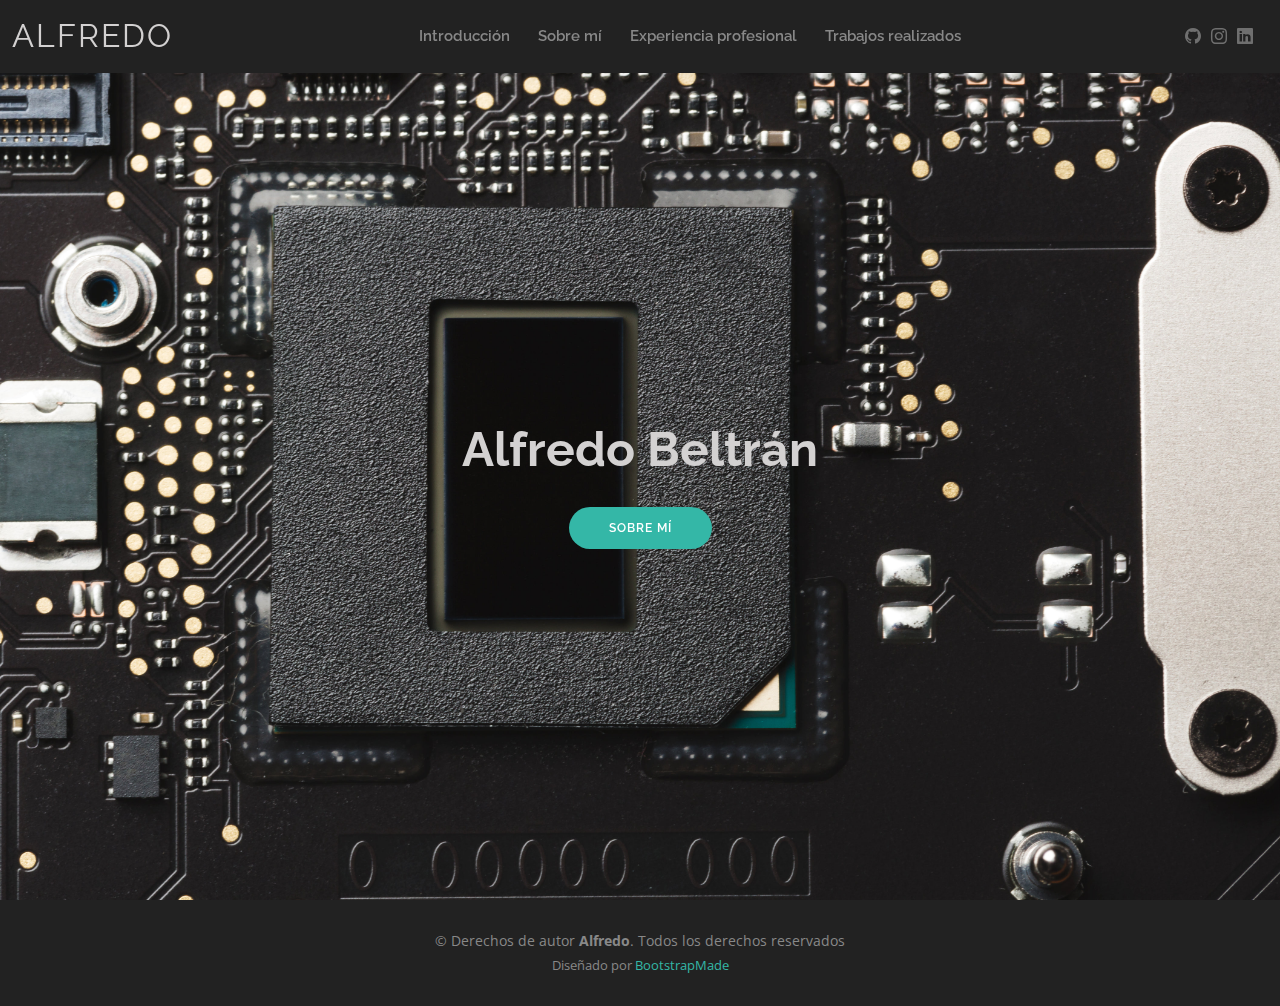
<file: index.html>
<!DOCTYPE html>
<html lang="en">
  <head>
    <meta charset="utf-8" />
    <meta content="width=device-width, initial-scale=1.0" name="viewport" />

    <title>Alfredo Plantilla - Introducción</title>
    <meta content="" name="description" />
    <meta content="" name="keywords" />

    <!-- Favicons -->
    <link href="assets/img/favicon-32x32.png" rel="icon" />

    <!-- Google Fonts -->
    <link
      href="https://fonts.googleapis.com/css?family=Open+Sans:300,300i,400,400i,600,600i,700,700i|Raleway:300,300i,400,400i,500,500i,600,600i,700,700i|Poppins:300,300i,400,400i,500,500i,600,600i,700,700i"
      rel="stylesheet"
    />

    <!-- archivos de estilos de terceros -->
    <link href="assets/vendor/aos/aos.css" rel="stylesheet" />
    <link
      href="assets/vendor/bootstrap/css/bootstrap.min.css"
      rel="stylesheet"
    />
    <link
      href="assets/vendor/bootstrap-icons/bootstrap-icons.css"
      rel="stylesheet"
    />
    <link href="assets/vendor/boxicons/css/boxicons.min.css" rel="stylesheet" />
    <link
      href="assets/vendor/glightbox/css/glightbox.min.css"
      rel="stylesheet"
    />
    <link href="assets/vendor/swiper/swiper-bundle.min.css" rel="stylesheet" />

    <!-- Archivo CSS principal de plantilla -->
    <link href="assets/css/style.css" rel="stylesheet" />
  </head>

  <body>
    <!-- ======= Header ======= -->
    <header id="header" class="fixed-top">
      <div
        class="container-fluid d-flex justify-content-between align-items-center"
      >
        <h1 class="logo me-auto me-lg-0">
          <a href="index.html">ALFREDO</a>
        </h1>
        <nav id="navbar" class="navbar order-last order-lg-0">
          <ul>
            <li><a href="index.html">Introducción</a></li>
            <li><a href="about.html">Sobre mí</a></li>
            <li><a href="resume.html">Experiencia profesional</a></li>
            <li><a href="services.html">Trabajos realizados</a></li>
          </ul>
          <i class="bi bi-list mobile-nav-toggle text-light"></i>
        </nav>
        <!-- .navbar -->

        <div class="header-social-links">
          <a href="https://github.com/ABJ04" class="github"
            ><i class="bi bi-github"></i
          ></a>
          <a href="https://www.instagram.com/a.b.j.4/" class="instagram"
            ><i class="bi bi-instagram"></i
          ></a>
          <a
            href="https://www.linkedin.com/in/alfredo-beltr%C3%A1n-953349277/"
            class="linkedin"
            ><i class="bi bi-linkedin"></i
          ></a>
        </div>
      </div>
    </header>
    <!-- Fin Header -->

    <!-- ======= Hero Section ======= -->
    <section id="hero" class="d-flex align-items-center">
      <div
        class="container d-flex flex-column align-items-center"
        data-aos="zoom-in"
        data-aos-delay="100"
      >
        <h1 class="text-White">Alfredo Beltrán</h1>
        <a href="about.html" class="btn-about">Sobre mí</a>
      </div>
    </section>
    <!-- Fin Hero -->

    <!-- ======= Footer ======= -->
    <footer id="footer">
      <div class="container">
        <div class="copyright">
          &copy; Derechos de autor <strong><span>Alfredo</span></strong
          >. Todos los derechos reservados
        </div>
        <div class="credits">
          Diseñado por <a href="https://bootstrapmade.com/">BootstrapMade</a>
        </div>
      </div>
    </footer>
    <!-- Fin de Footer -->

    <div id="preloader"></div>
    <a
      href="#"
      class="back-to-top d-flex align-items-center justify-content-center"
      ><i class="bi bi-arrow-up-short"></i
    ></a>

    <!-- Vendor JS Files -->
    <script src="assets/vendor/purecounter/purecounter_vanilla.js"></script>
    <script src="assets/vendor/aos/aos.js"></script>
    <script src="assets/vendor/bootstrap/js/bootstrap.bundle.min.js"></script>
    <script src="assets/vendor/glightbox/js/glightbox.min.js"></script>
    <script src="assets/vendor/isotope-layout/isotope.pkgd.min.js"></script>
    <script src="assets/vendor/swiper/swiper-bundle.min.js"></script>
    <script src="assets/vendor/waypoints/noframework.waypoints.js"></script>
    <script src="assets/vendor/php-email-form/validate.js"></script>

    <!-- Template Main JS File -->
    <script src="assets/js/main.js"></script>
  </body>
</html>
</file>
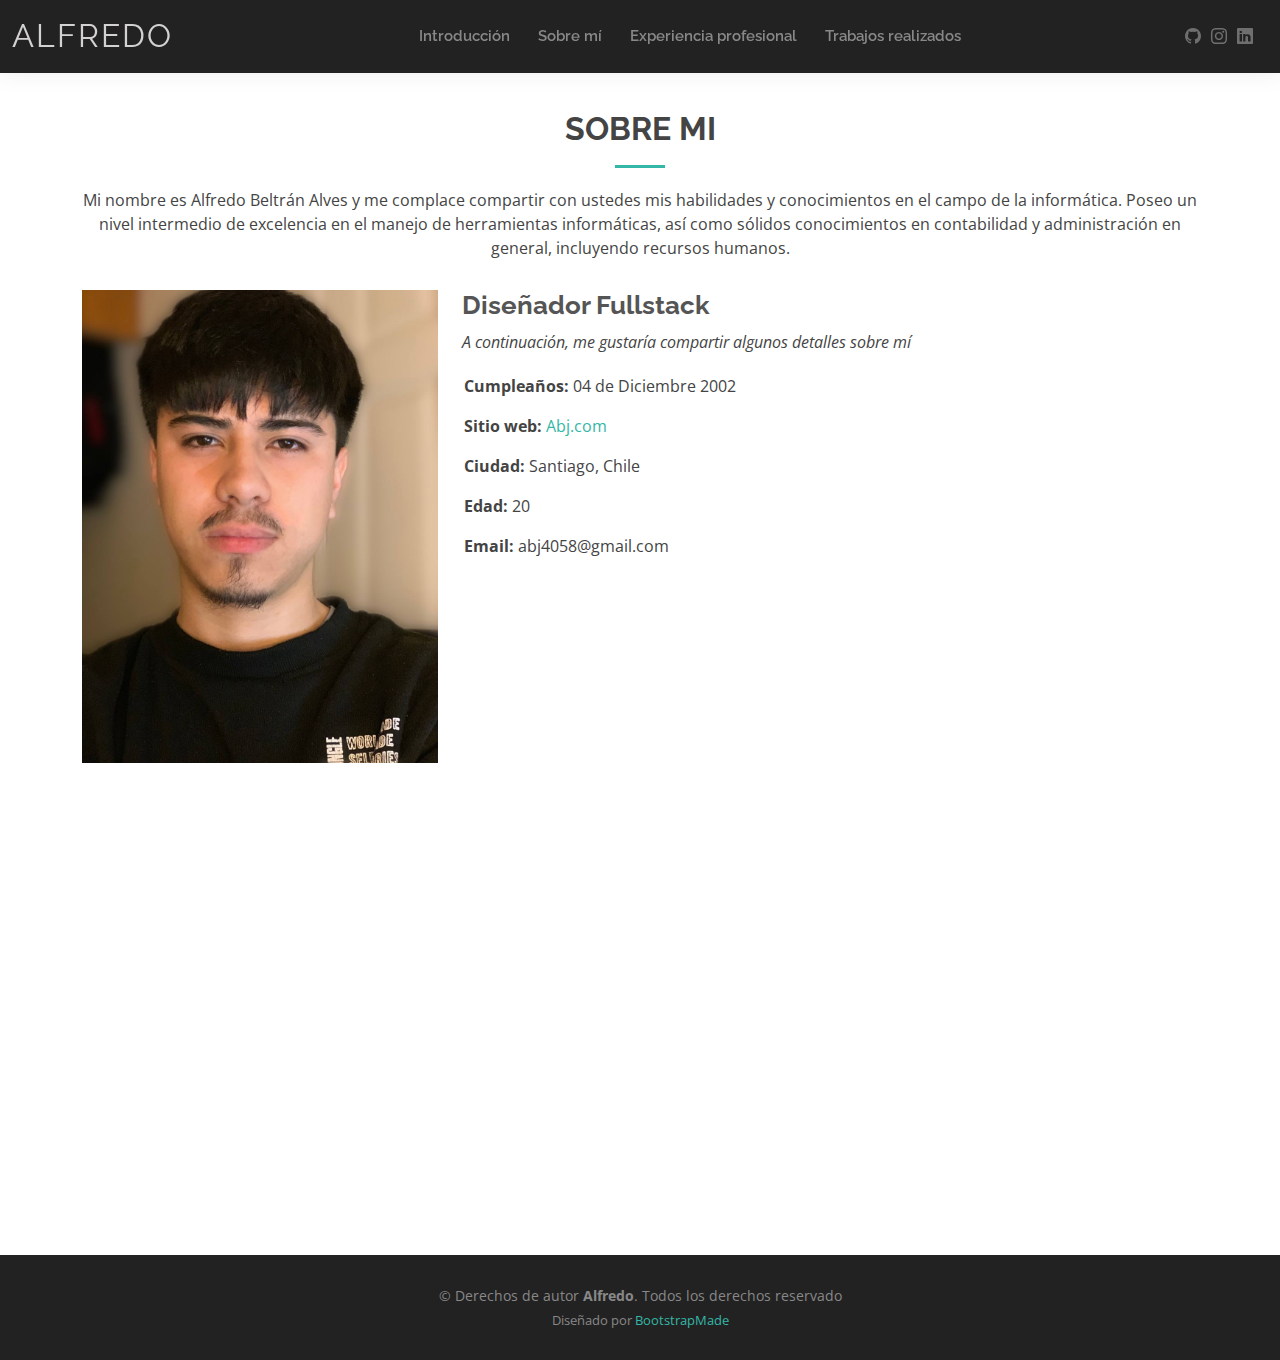
<file: about.html>
<!DOCTYPE html>
<html lang="en">
  <head>
    <meta charset="utf-8" />
    <meta content="width=device-width, initial-scale=1.0" name="viewport" />

    <title>Alfredo Plantilla - Sobre mi</title>
    <meta content="" name="description" />
    <meta content="" name="keywords" />

    <!-- Favicons -->
    <link href="assets/img/favicon-32x32.png" rel="icon" />

    <!-- Google Fonts -->
    <link
      href="https://fonts.googleapis.com/css?family=Open+Sans:300,300i,400,400i,600,600i,700,700i|Raleway:300,300i,400,400i,500,500i,600,600i,700,700i|Poppins:300,300i,400,400i,500,500i,600,600i,700,700i"
      rel="stylesheet"
    />

    <!-- archivos de estilos de terceros -->
    <link href="assets/vendor/aos/aos.css" rel="stylesheet" />
    <link
      href="assets/vendor/bootstrap/css/bootstrap.min.css"
      rel="stylesheet"
    />
    <link
      href="assets/vendor/bootstrap-icons/bootstrap-icons.css"
      rel="stylesheet"
    />
    <link href="assets/vendor/boxicons/css/boxicons.min.css" rel="stylesheet" />
    <link
      href="assets/vendor/glightbox/css/glightbox.min.css"
      rel="stylesheet"
    />
    <link href="assets/vendor/swiper/swiper-bundle.min.css" rel="stylesheet" />

    <!-- Archivo CSS principal de plantilla -->
    <link href="assets/css/style.css" rel="stylesheet" />
  </head>

  <body>
    <!-- ======= Header ======= -->
    <header id="header" class="fixed-top">
      <div
        class="container-fluid d-flex justify-content-between align-items-center"
      >
        <h1 class="logo me-auto me-lg-0"><a href="index.html">ALFREDO</a></h1>
        <!-- Uncomment below if you prefer to use an image logo -->
        <!-- <a href="index.html" class="logo"><img src="assets/img/logo.png" alt="" class="img-fluid"></a>-->

        <nav id="navbar" class="navbar order-last order-lg-0">
          <ul>
            <li><a href="index.html">Introducción</a></li>
            <li><a href="about.html">Sobre mí</a></li>
            <li><a href="resume.html">Experiencia profesional</a></li>
            <li><a href="services.html">Trabajos realizados</a></li>
          </ul>
          <i class="bi bi-list mobile-nav-toggle text-light"></i>
        </nav>
        <!-- .navbar -->

        <div class="header-social-links">
          <a href="https://github.com/ABJ04" class="github"
            ><i class="bi bi-github"></i
          ></a>
          <a href="https://www.instagram.com/a.b.j.4/" class="instagram"
            ><i class="bi bi-instagram"></i
          ></a>
          <a
            href="https://www.linkedin.com/in/alfredo-beltr%C3%A1n-953349277/"
            class="linkedin"
            ><i class="bi bi-linkedin"></i
          ></a>
        </div>
      </div>
    </header>
    <!-- End Header -->

    <main id="main">
      <!-- ======= sección Acerca de mi ======= -->
      <section id="about" class="about">
        <div class="container" data-aos="fade-up">
          <div class="section-title">
            <h2>Sobre mi</h2>
            <p>
              Mi nombre es Alfredo Beltrán Alves y me complace compartir con
              ustedes mis habilidades y conocimientos en el campo de la
              informática. Poseo un nivel intermedio de excelencia en el manejo
              de herramientas informáticas, así como sólidos conocimientos en
              contabilidad y administración en general, incluyendo recursos
              humanos.
            </p>
          </div>

          <div class="row">
            <div class="col-lg-4">
              <img src="assets/img/about.jpg" class="img-fluid" alt="" />
            </div>
            <div class="col-lg-8 pt-4 pt-lg-0 content">
              <h3>Diseñador Fullstack</h3>
              <p class="fst-italic">
                A continuación, me gustaría compartir algunos detalles sobre mí
              </p>
              <div class="row">
                <div class="col-lg-6">
                  <ul>
                    <li>
                      <i class="bi bi-rounded-right"></i>
                      <strong>Cumpleaños:</strong> 04 de Diciembre 2002
                    </li>
                    <li>
                      <i class="bi bi-rounded-right"></i>
                      <strong>Sitio web:</strong>
                      <a href="https://107217.myshopify.com/">Abj.com</a>
                    </li>
                    <li>
                      <i class="bi bi-rounded-right"></i>
                      <strong>Ciudad:</strong> Santiago, Chile
                    </li>
                    <li>
                      <i class="bi bi-rounded-right"></i>
                      <strong>Edad:</strong> 20
                    </li>
                    <li>
                      <i class="bi bi-rounded-right"></i>
                      <strong>Email:</strong> abj4058@gmail.com
                    </li>
                  </ul>
                </div>
              </div>
            </div>
          </div>
        </div>
      </section>
      <!-- Finalizar sección Acerca de mi -->

      <!-- ======= Sección de Habilidades ======= -->
      <section id="skills" class="skills">
        <div class="container" data-aos="fade-up">
          <div class="section-title">
            <h2>HABILIDADES</h2>
            <p>
              A continuación, me gustaría compartir con ustedes mis
              conocimientos y habilidades en los campos mencionados
            </p>
          </div>

          <div class="row skills-content">
            <div class="col-lg-6">
              <div class="progress">
                <span class="skill">HTML <i class="val">80%</i></span>
                <div class="progress-bar-wrap">
                  <div
                    class="progress-bar"
                    role="progressbar"
                    aria-valuenow="80"
                    aria-valuemin="0"
                    aria-valuemax="100"
                  ></div>
                </div>
              </div>

              <div class="progress">
                <span class="skill">CSS <i class="val">60%</i></span>
                <div class="progress-bar-wrap">
                  <div
                    class="progress-bar"
                    role="progressbar"
                    aria-valuenow="60"
                    aria-valuemin="0"
                    aria-valuemax="100"
                  ></div>
                </div>
              </div>

              <div class="progress">
                <span class="skill">Excel <i class="val">80%</i></span>
                <div class="progress-bar-wrap">
                  <div
                    class="progress-bar"
                    role="progressbar"
                    aria-valuenow="80"
                    aria-valuemin="0"
                    aria-valuemax="100"
                  ></div>
                </div>
              </div>
            </div>

            <div class="col-lg-6">
              <div class="progress">
                <span class="skill">Bootstrap <i class="val">50%</i></span>
                <div class="progress-bar-wrap">
                  <div
                    class="progress-bar"
                    role="progressbar"
                    aria-valuenow="50"
                    aria-valuemin="0"
                    aria-valuemax="100"
                  ></div>
                </div>
              </div>

              <div class="progress">
                <span class="skill">Photoshop <i class="val">40%</i></span>
                <div class="progress-bar-wrap">
                  <div
                    class="progress-bar"
                    role="progressbar"
                    aria-valuenow="55"
                    aria-valuemin="0"
                    aria-valuemax="100"
                  ></div>
                </div>
              </div>
            </div>
          </div>
        </div>
      </section>
      <!-- Final Sección de Habilidades -->
    </main>
    <!-- final main -->

    <!-- ======= Footer ======= -->
    <footer id="footer">
      <div class="container">
        <div class="copyright">
          &copy; Derechos de autor <strong><span> Alfredo</span></strong
          >. Todos los derechos reservado
        </div>
        <div class="credits">
          <!-- All the links in the footer should remain intact. -->
          <!-- You can delete the links only if you purchased the pro version. -->
          <!-- Licensing information: https://bootstrapmade.com/license/ -->
          <!-- Purchase the pro version with working PHP/AJAX contact form: https://bootstrapmade.com/kelly-free-bootstrap-cv-resume-html-template/ -->
          Diseñado por <a href="https://bootstrapmade.com/">BootstrapMade</a>
        </div>
      </div>
    </footer>
    <!-- End  Footer -->

    <div id="preloader"></div>
    <a
      href="#"
      class="back-to-top d-flex align-items-center justify-content-center"
      ><i class="bi bi-arrow-up-short"></i
    ></a>

    <!-- Vendor JS Files -->
    <script src="assets/vendor/purecounter/purecounter_vanilla.js"></script>
    <script src="assets/vendor/aos/aos.js"></script>
    <script src="assets/vendor/bootstrap/js/bootstrap.bundle.min.js"></script>
    <script src="assets/vendor/glightbox/js/glightbox.min.js"></script>
    <script src="assets/vendor/isotope-layout/isotope.pkgd.min.js"></script>
    <script src="assets/vendor/swiper/swiper-bundle.min.js"></script>
    <script src="assets/vendor/waypoints/noframework.waypoints.js"></script>
    <script src="assets/vendor/php-email-form/validate.js"></script>

    <!-- Template Main JS File -->
    <script src="assets/js/main.js"></script>
  </body>
</html>
</file>
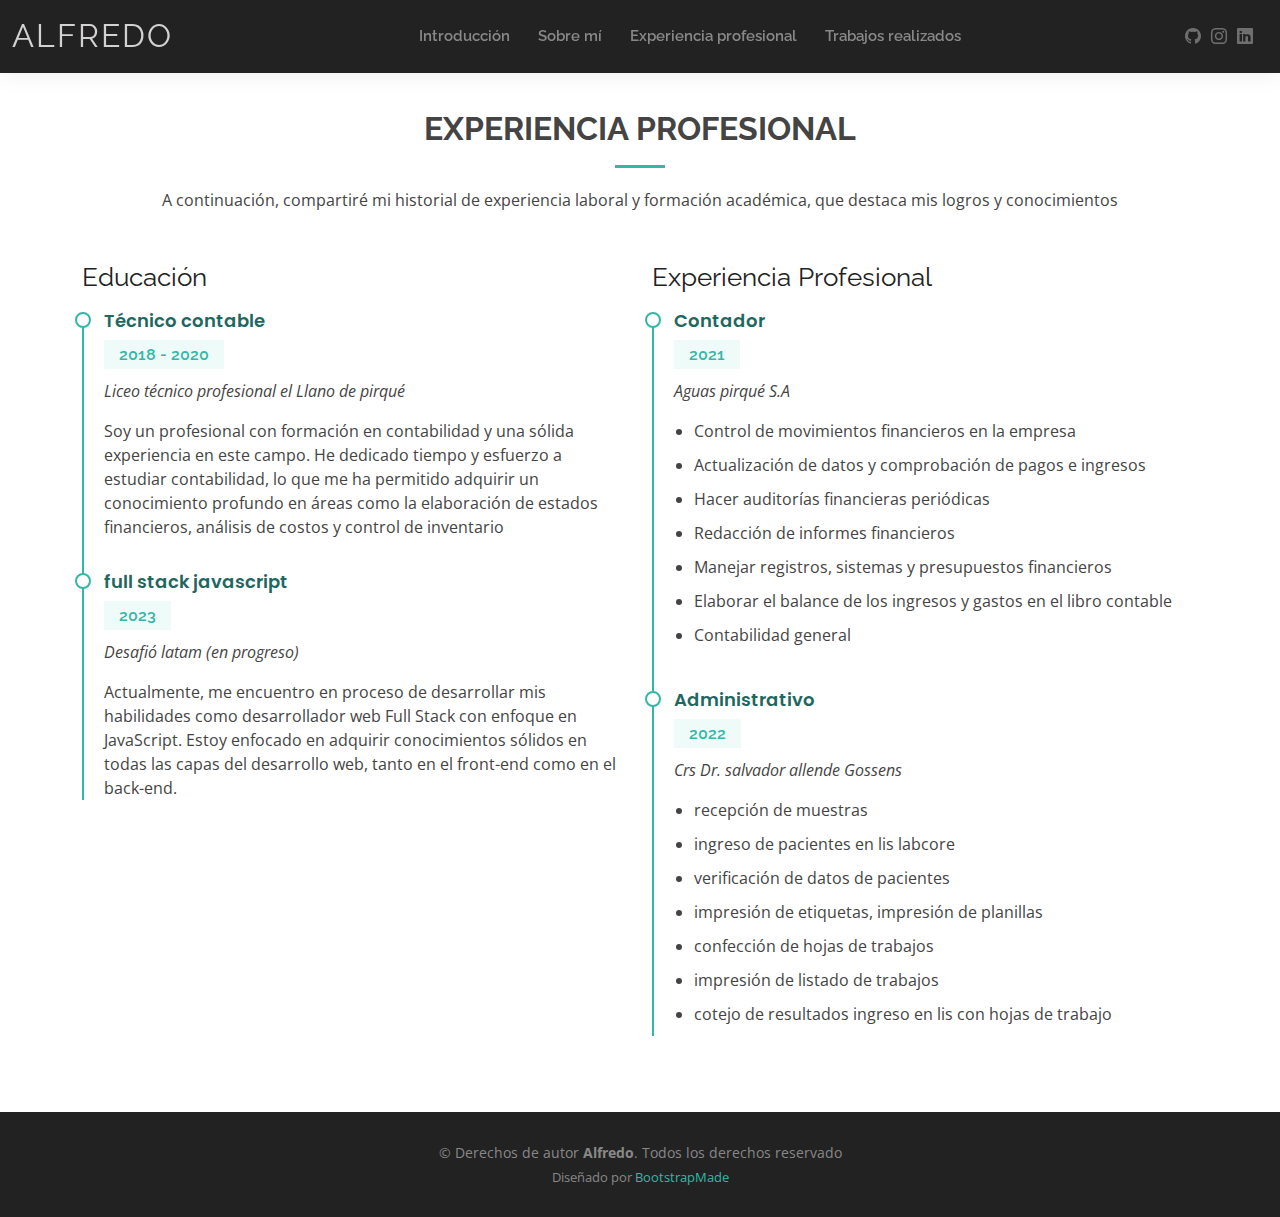
<file: resume.html>
<!DOCTYPE html>
<html lang="en">
  <head>
    <meta charset="utf-8" />
    <meta content="width=device-width, initial-scale=1.0" name="viewport" />

    <title>Alfredo Plantilla - Experiencia profesional</title>
    <meta content="" name="description" />
    <meta content="" name="keywords" />

    <!-- Favicons -->
    <link href="assets/img/favicon-32x32.png" rel="icon" />

    <!-- Google Fonts -->
    <link
      href="https://fonts.googleapis.com/css?family=Open+Sans:300,300i,400,400i,600,600i,700,700i|Raleway:300,300i,400,400i,500,500i,600,600i,700,700i|Poppins:300,300i,400,400i,500,500i,600,600i,700,700i"
      rel="stylesheet"
    />

    <!-- archivos de estilos de terceros -->
    <link href="assets/vendor/aos/aos.css" rel="stylesheet" />
    <link
      href="assets/vendor/bootstrap/css/bootstrap.min.css"
      rel="stylesheet"
    />
    <link
      href="assets/vendor/bootstrap-icons/bootstrap-icons.css"
      rel="stylesheet"
    />
    <link href="assets/vendor/boxicons/css/boxicons.min.css" rel="stylesheet" />
    <link
      href="assets/vendor/glightbox/css/glightbox.min.css"
      rel="stylesheet"
    />
    <link href="assets/vendor/swiper/swiper-bundle.min.css" rel="stylesheet" />

    <!-- Archivo CSS principal de plantilla -->
    <link href="assets/css/style.css" rel="stylesheet" />
  </head>

  <body>
    <!-- ======= Header ======= -->
    <header id="header" class="fixed-top">
      <div
        class="container-fluid d-flex justify-content-between align-items-center"
      >
        <h1 class="logo me-auto me-lg-0"><a href="index.html">ALFREDO</a></h1>
        <!-- Uncomment below if you prefer to use an image logo -->
        <!-- <a href="index.html" class="logo"><img src="assets/img/logo.png" alt="" class="img-fluid"></a>-->

        <nav id="navbar" class="navbar order-last order-lg-0">
          <ul>
            <li><a href="index.html">Introducción</a></li>
            <li><a href="about.html">Sobre mí</a></li>
            <li><a href="resume.html">Experiencia profesional</a></li>
            <li><a href="services.html">Trabajos realizados</a></li>
          </ul>
          <i class="bi bi-list mobile-nav-toggle text-light"></i>
        </nav>
        <!-- .navbar -->

        <div class="header-social-links">
          <a href="https://github.com/ABJ04" class="github"
            ><i class="bi bi-github"></i
          ></a>
          <a href="https://www.instagram.com/a.b.j.4/" class="instagram"
            ><i class="bi bi-instagram"></i
          ></a>
          <a
            href="https://www.linkedin.com/in/alfredo-beltr%C3%A1n-953349277/"
            class="linkedin"
            ><i class="bi bi-linkedin"></i
          ></a>
        </div>
      </div>
    </header>

    <main id="main">
      <!-- ======= Resume Section ======= -->
      <section id="resume" class="resume">
        <div class="container" data-aos="fade-up">
          <div class="section-title">
            <h2>Experiencia profesional</h2>
            <p>
              A continuación, compartiré mi historial de experiencia laboral y
              formación académica, que destaca mis logros y conocimientos
            </p>
          </div>

          <div class="row">
            <div class="col-lg-6">
              <h3 class="resume-title">Educación</h3>
              <div class="resume-item">
                <h4>Técnico contable</h4>
                <h5>2018 - 2020</h5>
                <p><em>Liceo técnico profesional el Llano de pirqué</em></p>
                <p>
                  Soy un profesional con formación en contabilidad y una sólida
                  experiencia en este campo. He dedicado tiempo y esfuerzo a
                  estudiar contabilidad, lo que me ha permitido adquirir un
                  conocimiento profundo en áreas como la elaboración de estados
                  financieros, análisis de costos y control de inventario
                </p>
              </div>
              <div class="resume-item">
                <h4>full stack javascript</h4>
                <h5>2023</h5>
                <p><em>Desafió latam (en progreso)</em></p>
                <p>
                  Actualmente, me encuentro en proceso de desarrollar mis
                  habilidades como desarrollador web Full Stack con enfoque en
                  JavaScript. Estoy enfocado en adquirir conocimientos sólidos
                  en todas las capas del desarrollo web, tanto en el front-end
                  como en el back-end.
                </p>
              </div>
            </div>
            <div class="col-lg-6">
              <h3 class="resume-title">Experiencia Profesional</h3>
              <div class="resume-item">
                <h4>Contador</h4>
                <h5>2021</h5>
                <p><em>Aguas pirqué S.A </em></p>

                <ul>
                  <li>Control de movimientos financieros en la empresa</li>
                  <li>
                    Actualización de datos y comprobación de pagos e ingresos
                  </li>
                  <li>Hacer auditorías financieras periódicas</li>
                  <li>Redacción de informes financieros</li>
                  <li>
                    Manejar registros, sistemas y presupuestos financieros
                  </li>
                  <li>
                    Elaborar el balance de los ingresos y gastos en el libro
                    contable
                  </li>
                  <li>Contabilidad general</li>
                </ul>
              </div>
              <div class="resume-item">
                <h4>Administrativo</h4>
                <h5>2022</h5>
                <p><em>Crs Dr. salvador allende Gossens</em></p>

                <ul>
                  <li>recepción de muestras</li>
                  <li>ingreso de pacientes en lis labcore</li>
                  <li>verificación de datos de pacientes</li>
                  <li>impresión de etiquetas, impresión de planillas</li>
                  <li>confección de hojas de trabajos</li>
                  <li>impresión de listado de trabajos</li>
                  <li>
                    cotejo de resultados ingreso en lis con hojas de trabajo
                  </li>
                </ul>
              </div>
            </div>
          </div>
        </div>
      </section>
      <!-- End Resume Section -->
    </main>
    <!-- End #main -->

    <!-- ======= Footer ======= -->
    <footer id="footer">
      <div class="container">
        <div class="copyright">
          &copy; Derechos de autor <strong><span>Alfredo</span></strong
          >. Todos los derechos reservado
        </div>
        <div class="credits">
          <!-- All the links in the footer should remain intact. -->
          <!-- You can delete the links only if you purchased the pro version. -->
          <!-- Licensing information: https://bootstrapmade.com/license/ -->
          <!-- Purchase the pro version with working PHP/AJAX contact form: https://bootstrapmade.com/kelly-free-bootstrap-cv-resume-html-template/ -->
          Diseñado por <a href="https://bootstrapmade.com/">BootstrapMade</a>
        </div>
      </div>
    </footer>
    <!-- End  Footer -->

    <div id="preloader"></div>
    <a
      href="#"
      class="back-to-top d-flex align-items-center justify-content-center"
      ><i class="bi bi-arrow-up-short"></i
    ></a>

    <!-- Vendor JS Files -->
    <script src="assets/vendor/purecounter/purecounter_vanilla.js"></script>
    <script src="assets/vendor/aos/aos.js"></script>
    <script src="assets/vendor/bootstrap/js/bootstrap.bundle.min.js"></script>
    <script src="assets/vendor/glightbox/js/glightbox.min.js"></script>
    <script src="assets/vendor/isotope-layout/isotope.pkgd.min.js"></script>
    <script src="assets/vendor/swiper/swiper-bundle.min.js"></script>
    <script src="assets/vendor/waypoints/noframework.waypoints.js"></script>
    <script src="assets/vendor/php-email-form/validate.js"></script>

    <!-- Template Main JS File -->
    <script src="assets/js/main.js"></script>
  </body>
</html>
</file>
<file: assets/css/style.css>
body {
  font-family: "Open Sans", sans-serif;
  color: #444444;
}

a {
  color: #34b7a7;
  text-decoration: none;
}

a:hover {
  color: #51cdbe;
  text-decoration: none;
}

h1,
h2,
h3,
h4,
h5,
h6 {
  font-family: "Raleway", sans-serif;
}

#main {
  margin-top: 50px;
}

@media (max-width: 992px) {
  #main {
    margin-top: 30px;
  }
}

/*--------------------------------------------------------------
# Preloader
--------------------------------------------------------------*/
#preloader {
  position: fixed;
  top: 0;
  left: 0;
  right: 0;
  bottom: 0;
  z-index: 9999;
  overflow: hidden;
  background: #fff;
}

#preloader:before {
  content: "";
  position: fixed;
  top: calc(50% - 30px);
  left: calc(50% - 30px);
  border: 6px solid #34b7a7;
  border-top-color: #dcf5f2;
  border-radius: 50%;
  width: 60px;
  height: 60px;
  animation: animate-preloader 1s linear infinite;
}

@keyframes animate-preloader {
  0% {
    transform: rotate(0deg);
  }

  100% {
    transform: rotate(360deg);
  }
}

/*--------------------------------------------------------------
# Back to top button
--------------------------------------------------------------*/
.back-to-top {
  position: fixed;
  visibility: hidden;
  opacity: 0;
  right: 15px;
  bottom: 15px;
  z-index: 996;
  background: #34b7a7;
  width: 40px;
  height: 40px;
  border-radius: 50px;
  transition: all 0.4s;
}

.back-to-top i {
  font-size: 24px;
  color: #fff;
  line-height: 0;
}

.back-to-top:hover {
  background: #49cbbb;
  color: #fff;
}

.back-to-top.active {
  visibility: visible;
  opacity: 1;
}

/*--------------------------------------------------------------
# Header
--------------------------------------------------------------*/
#header {
  background: #222222;
  box-shadow: 0px 0px 25px 0 rgba(0, 0, 0, 0.08);
  z-index: 997;
  padding: 15px 0;
}

#header .logo {
  font-size: 32px;
  margin: 0;
  padding: 0;
  line-height: 1;
  font-weight: 400;
  letter-spacing: 2px;
  text-transform: uppercase;
}

#header .logo a {
  color: rgb(211, 209, 209);
}

#header .logo img {
  max-height: 40px;
}

@media (max-width: 992px) {
  #header .logo {
    font-size: 28px;
  }
}

/*--------------------------------------------------------------
# Header Social Links
--------------------------------------------------------------*/
.header-social-links {
  padding-right: 15px;
}

.header-social-links a {
  color: #6f6f6f;
  padding-left: 6px;
  display: inline-block;
  line-height: 0px;
  transition: 0.3s;
  font-size: 16px;
}

.header-social-links a:hover {
  color: #34b7a7;
}

/*--------------------------------------------------------------
# Navigation Menu
--------------------------------------------------------------*/
/**
* Desktop Navigation 
*/
.navbar {
  padding: 0;
}

.navbar ul {
  margin: 0;
  padding: 0;
  display: flex;
  list-style: none;
  align-items: center;
}

.navbar li {
  position: relative;
  padding: 10px 0 10px 28px;
}

.navbar a,
.navbar a:focus {
  display: flex;
  align-items: center;
  justify-content: space-between;
  font-family: "Raleway", sans-serif;
  font-size: 15px;
  font-weight: 600;
  color: #888888;
  white-space: nowrap;
  transition: 0.3s;
  position: relative;
}

.navbar a i,
.navbar a:focus i {
  font-size: 12px;
  line-height: 0;
  margin-left: 5px;
}

.navbar > ul > li > a:before {
  content: "";
  position: absolute;
  width: 0;
  height: 2px;
  bottom: -5px;
  left: 0;
  background-color: #34b7a7;
  visibility: hidden;
  width: 0px;
  transition: all 0.3s ease-in-out 0s;
}

.navbar a:hover:before,
.navbar li:hover > a:before,
.navbar .active:before {
  visibility: visible;
  width: 25px;
}

.navbar a:hover,
.navbar .active,
.navbar .active:focus,
.navbar li:hover a {
  color: #34b7a7;
}

.navbar .dropdown ul {
  display: block;
  position: absolute;
  left: 14px;
  top: calc(100% + 30px);
  margin: 0;
  padding: 10px 0;
  z-index: 99;
  opacity: 0;
  visibility: hidden;
  background: #fff;
  box-shadow: 0px 0px 30px rgba(127, 137, 161, 0.25);
  transition: 0.3s;
  border-radius: 4px;
}

.navbar .dropdown ul li {
  min-width: 200px;
  padding: 0;
}

.navbar .dropdown ul a {
  padding: 10px 20px;
  font-size: 15px;
  text-transform: none;
  font-weight: 600;
}

.navbar .dropdown ul a i {
  font-size: 12px;
}

.navbar .dropdown ul a:hover,
.navbar .dropdown ul .active:hover,
.navbar .dropdown ul li:hover > a {
  color: #34b7a7;
}

.navbar .dropdown:hover > ul {
  opacity: 1;
  top: 100%;
  visibility: visible;
}

.navbar .dropdown .dropdown ul {
  top: 0;
  left: calc(100% - 30px);
  visibility: hidden;
}

.navbar .dropdown .dropdown:hover > ul {
  opacity: 1;
  top: 0;
  left: 100%;
  visibility: visible;
}

@media (max-width: 1366px) {
  .navbar .dropdown .dropdown ul {
    left: -90%;
  }

  .navbar .dropdown .dropdown:hover > ul {
    left: -100%;
  }
}

/**
* Mobile Navigation 
*/
.mobile-nav-toggle {
  color: #222222;
  font-size: 28px;
  cursor: pointer;
  display: none;
  line-height: 0;
  transition: 0.5s;
}

.mobile-nav-toggle.bi-x {
  color: #fff;
}

@media (max-width: 991px) {
  .mobile-nav-toggle {
    display: block;
  }

  .navbar ul {
    display: none;
  }
}

.navbar-mobile {
  position: fixed;
  overflow: hidden;
  top: 0;
  right: 0;
  left: 0;
  bottom: 0;
  background: rgba(9, 9, 9, 0.9);
  transition: 0.3s;
  z-index: 999;
}

.navbar-mobile .mobile-nav-toggle {
  position: absolute;
  top: 15px;
  right: 15px;
}

.navbar-mobile ul {
  display: block;
  position: absolute;
  top: 55px;
  right: 15px;
  bottom: 15px;
  left: 15px;
  padding: 10px 0;
  border-radius: 10px;
  background-color: #fff;
  overflow-y: auto;
  transition: 0.3s;
}

.navbar-mobile a,
.navbar-mobile a:focus {
  font-size: 15px;
  padding-right: 15px;
  color: #222222;
}

.navbar-mobile a:hover,
.navbar-mobile,
.navbar-mobile li:hover > a {
  color: #34b7a7;
}

.navbar-mobile .getstarted,
.navbar-mobile .getstarted:focus {
  margin: 15px;
}

.navbar-mobile .dropdown ul {
  position: static;
  display: none;
  margin: 10px 20px;
  padding: 10px 0;
  z-index: 99;
  opacity: 1;
  visibility: visible;
  background: #fff;
  box-shadow: 0px 0px 30px rgba(127, 137, 161, 0.25);
}

.navbar-mobile .dropdown ul li {
  min-width: 200px;
}

.navbar-mobile .dropdown ul a {
  padding: 10px 20px;
}

.navbar-mobile .dropdown ul a i {
  font-size: 12px;
}

.navbar-mobile .dropdown ul a:hover,
.navbar-mobile .dropdown ul .active:hover,
.navbar-mobile .dropdown ul li:hover > a {
  color: #34b7a7;
}

.navbar-mobile .dropdown > .dropdown-active {
  display: block;
}

/*--------------------------------------------------------------
# Hero Section
--------------------------------------------------------------*/
#hero {
  width: 100%;
  height: 100vh;
  background: url("../img/hero-bg.jpg") top right;
  background-size: cover;
}

#hero .container {
  padding-top: 70px;
  position: relative;
}

@media (max-width: 992px) {
  #hero .container {
    padding-top: 58px;
  }
}

#hero h1 {
  margin: 0;
  font-size: 48px;
  font-weight: 700;
  line-height: 56px;
  color: #d3d1d1;
}

#hero h2 {
  color: #6f6f6f;
  margin: 10px 0 0 0;
  font-size: 22px;
}

#hero .btn-about {
  font-family: "Raleway", sans-serif;
  text-transform: uppercase;
  font-weight: 600;
  font-size: 12px;
  letter-spacing: 1px;
  display: inline-block;
  padding: 12px 40px;
  border-radius: 50px;
  transition: 0.5s;
  margin-top: 30px;
  color: #fff;
  background: #34b7a7;
}

#hero .btn-about:hover {
  background: #3dc8b7;
}

@media (min-width: 1024px) {
  #hero {
    background-attachment: fixed;
  }
}

@media (max-width: 992px) {
  #hero:before {
    content: "";
    background: rgba(255, 255, 255, 0.8);
    position: absolute;
    bottom: 0;
    top: 0;
    left: 0;
    right: 0;
  }

  #hero h1 {
    font-size: 28px;
    line-height: 36px;
  }

  #hero h2 {
    font-size: 18px;
    line-height: 24px;
  }
}

/*--------------------------------------------------------------
# Sections General
--------------------------------------------------------------*/
section {
  padding: 60px 0;
}

.section-bg {
  background-color: #e7f8f6;
}

.section-title {
  text-align: center;
  padding-bottom: 30px;
}

.section-title h2 {
  font-size: 32px;
  font-weight: bold;
  text-transform: uppercase;
  margin-bottom: 20px;
  padding-bottom: 20px;
  position: relative;
}

.section-title h2::after {
  content: "";
  position: absolute;
  display: block;
  width: 50px;
  height: 3px;
  background: #34b7a7;
  bottom: 0;
  left: calc(50% - 25px);
}

.section-title p {
  margin-bottom: 0;
}

/*--------------------------------------------------------------
# Cta
--------------------------------------------------------------*/
.cta {
  background: linear-gradient(rgba(0, 0, 0, 0.6), rgba(0, 0, 0, 0.6)),
    url("../img/bg-1.jpg") fixed center center;
  background-size: cover;
  padding: 80px 0;
}

.cta h3 {
  color: #fff;
  font-size: 28px;
  font-weight: 700;
}

.cta p {
  color: #fff;
}

.cta .cta-btn {
  font-family: "Raleway", sans-serif;
  text-transform: uppercase;
  font-weight: 500;
  font-size: 16px;
  letter-spacing: 1px;
  display: inline-block;
  padding: 8px 20px;
  border-radius: 2px;
  transition: 0.5s;
  margin: 10px;
  border: 2px solid #fff;
  color: #fff;
}

.cta .cta-btn:hover {
  background: #34b7a7;
  border: 2px solid #34b7a7;
}

@media (max-width: 1024px) {
  .cta {
    background-attachment: scroll;
  }
}

@media (min-width: 769px) {
  .cta .cta-btn-container {
    display: flex;
    align-items: center;
    justify-content: flex-end;
  }
}

/*--------------------------------------------------------------
# About
--------------------------------------------------------------*/
.about .content h3 {
  font-weight: 700;
  font-size: 26px;
  color: #555555;
}

.about .content ul {
  list-style: none;
  padding: 0;
}

.about .content ul li {
  padding-bottom: 10px;
}

.about .content ul i {
  font-size: 20px;
  padding-right: 2px;
  color: #34b7a7;
}

.about .content p:last-child {
  margin-bottom: 0;
}

/*--------------------------------------------------------------
# Skills
--------------------------------------------------------------*/
.skills .progress {
  height: 60px;
  display: block;
  background: none;
  border-radius: 0;
}

.skills .progress .skill {
  padding: 10px 0;
  margin: 0 0 6px 0;
  text-transform: uppercase;
  display: block;
  font-weight: 600;
  font-family: "Poppins", sans-serif;
  color: #222222;
}

.skills .progress .skill .val {
  float: right;
  font-style: normal;
}

.skills .progress-bar-wrap {
  background: #f3f3f3;
}

.skills .progress-bar {
  width: 1px;
  height: 10px;
  transition: 0.9s;
  background-color: #34b7a7;
}

/*--------------------------------------------------------------
# Facts
--------------------------------------------------------------*/
.facts .counters span {
  font-size: 48px;
  display: block;
  color: #34b7a7;
}

.facts .counters p {
  padding: 0;
  margin: 0 0 20px 0;
  font-family: "Raleway", sans-serif;
  font-size: 14px;
}

/*--------------------------------------------------------------
# Testimonials
--------------------------------------------------------------*/
.testimonials .section-header {
  margin-bottom: 40px;
}

.testimonials .testimonials-carousel,
.testimonials .testimonials-slider {
  overflow: hidden;
}

.testimonials .testimonial-item {
  text-align: center;
}

.testimonials .testimonial-item .testimonial-img {
  width: 120px;
  border-radius: 50%;
  border: 4px solid #fff;
  margin: 0 auto;
}

.testimonials .testimonial-item h3 {
  font-size: 20px;
  font-weight: bold;
  margin: 10px 0 5px 0;
  color: #111;
}

.testimonials .testimonial-item h4 {
  font-size: 14px;
  color: #999;
  margin: 0 0 15px 0;
}

.testimonials .testimonial-item .quote-icon-left,
.testimonials .testimonial-item .quote-icon-right {
  color: #c8efea;
  font-size: 26px;
}

.testimonials .testimonial-item .quote-icon-left {
  display: inline-block;
  left: -5px;
  position: relative;
}

.testimonials .testimonial-item .quote-icon-right {
  display: inline-block;
  right: -5px;
  position: relative;
  top: 10px;
}

.testimonials .testimonial-item p {
  font-style: italic;
  margin: 0 auto 15px auto;
}

@media (min-width: 992px) {
  .testimonials .testimonial-item p {
    width: 80%;
  }
}

.testimonials .swiper-pagination {
  margin-top: 20px;
  position: relative;
}

.testimonials .swiper-pagination .swiper-pagination-bullet {
  width: 12px;
  height: 12px;
  background-color: #fff;
  opacity: 1;
  border: 1px solid #34b7a7;
}

.testimonials .swiper-pagination .swiper-pagination-bullet-active {
  background-color: #34b7a7;
}

/*--------------------------------------------------------------
# Resume
--------------------------------------------------------------*/
.resume .resume-title {
  font-size: 26px;
  font-weight: 400;
  margin-top: 20px;
  margin-bottom: 20px;
  color: #222222;
}

.resume .resume-item {
  padding: 0 0 20px 20px;
  margin-top: -2px;
  border-left: 2px solid #34b7a7;
  position: relative;
}

.resume .resume-item h4 {
  line-height: 18px;
  font-size: 18px;
  font-weight: 600;
  font-family: "Poppins", sans-serif;
  color: #1d685f;
  margin-bottom: 10px;
}

.resume .resume-item h5 {
  font-size: 16px;
  background: #effbf9;
  padding: 5px 15px;
  display: inline-block;
  font-weight: 600;
  margin-bottom: 10px;
  color: #34b7a7;
}

.resume .resume-item ul {
  padding-left: 20px;
}

.resume .resume-item ul li {
  padding-bottom: 10px;
}

.resume .resume-item:last-child {
  padding-bottom: 0;
}

.resume .resume-item::before {
  content: "";
  position: absolute;
  width: 16px;
  height: 16px;
  border-radius: 50px;
  left: -9px;
  top: 0;
  background: #fff;
  border: 2px solid #34b7a7;
}

/*--------------------------------------------------------------
# Services
--------------------------------------------------------------*/
.services .icon-box {
  text-align: center;
  padding: 70px 20px 80px 20px;
  transition: all ease-in-out 0.3s;
  box-shadow: 0px 0 35px 0 rgba(0, 0, 0, 0.08);
}

.services .icon-box .icon {
  margin: 0 auto;
  width: 100px;
  height: 100px;
  display: flex;
  align-items: center;
  justify-content: center;
  transition: ease-in-out 0.3s;
  position: relative;
}

.services .icon-box .icon i {
  font-size: 36px;
  transition: 0.5s;
  position: relative;
}

.services .icon-box .icon svg {
  position: absolute;
  top: 0;
  left: 0;
}

.services .icon-box .icon svg path {
  transition: 0.5s;
  fill: #f5f5f5;
}

.services .icon-box h4 {
  font-weight: 600;
  margin: 10px 0 15px 0;
  font-size: 22px;
  color: #34b7a7;
  transition: ease-in-out 0.3s;
  border-radius: 5px;
}

.services .icon-box p {
  line-height: 24px;
  font-size: 14px;
  margin-bottom: 0;
  color: #34b7a7;
  border-radius: 5px;
}

.services .Proyrcto-cv {
  background: url("../img/Proyecto-cv.jpg");
  background-repeat: no-repeat;
  background-size: cover;
}

.services .proyecto-landing-page {
  background: url("../img/proyecto-landing-page.webp");
  background-repeat: no-repeat;
  background-size: cover;
}

.services .Proyecto-iguana-page {
  background: url("../img/Proyecto-iguana-page.jpg");
  background-repeat: no-repeat;
  background-size: cover;
}

.services .Proyecto-bootstrap {
  background: url("../img/Proyecto-bootstrap.png");
  background-repeat: no-repeat;
  background-size: cover;
}

.services .Proyecto-github-page {
  background: url("../img/hero-bg.jpg");
  background-repeat: no-repeat;
  background-size: cover;
}

.services .Proyecto-github {
  background: url("../img/Proyecto-github.jpg");
  background-repeat: no-repeat;
  background-size: cover;
}

.services .iconbox-blue i {
  color: #47aeff;
}

.services .iconbox-blue:hover .icon i {
  color: #fff;
}

.services .iconbox-blue:hover .icon path {
  fill: #47aeff;
}

.services .iconbox-azul i {
  color: #4772ff;
}

.services .iconbox-azul:hover .icon i {
  color: #fff;
}

.services .iconbox-azul:hover .icon path {
  fill: #4772ff;
}

.services .iconbox-orange i {
  color: #ffa76e;
}

.services .iconbox-orange:hover .icon i {
  color: #fff;
}

.services .iconbox-orange:hover .icon path {
  fill: #ffa76e;
}

.services .iconbox-pink i {
  color: #e80368;
}

.services .iconbox-pink:hover .icon i {
  color: #fff;
}

.services .iconbox-pink:hover .icon path {
  fill: #e80368;
}

.services .iconbox-yellow i {
  color: #ffbb2c;
}

.services .iconbox-yellow:hover .icon i {
  color: #fff;
}

.services .iconbox-yellow:hover .icon path {
  fill: #ffbb2c;
}

.services .iconbox-red i {
  color: #ff5828;
}

.services .iconbox-red:hover .icon i {
  color: #fff;
}

.services .iconbox-red:hover .icon path {
  fill: #ff5828;
}

.services .iconbox-teal i {
  color: #11dbcf;
}

.services .iconbox-teal:hover .icon i {
  color: #fff;
}

.services .iconbox-teal:hover .icon path {
  fill: #11dbcf;
}

/*--------------------------------------------------------------
# Portfolio
--------------------------------------------------------------*/
.portfolio .portfolio-item {
  margin-bottom: 30px;
}

.portfolio #portfolio-flters {
  padding: 0;
  margin: 0 auto 20px auto;
  list-style: none;
  text-align: center;
}

.portfolio #portfolio-flters li {
  cursor: pointer;
  display: inline-block;
  padding: 8px 16px 10px 16px;
  font-size: 13px;
  font-weight: 500;
  line-height: 1;
  text-transform: uppercase;
  color: #444444;
  margin-bottom: 5px;
  transition: all 0.3s ease-in-out;
  border-radius: 50px;
}

.portfolio #portfolio-flters li:hover,
.portfolio #portfolio-flters li.filter-active {
  color: #fff;
  background: #34b7a7;
}

.portfolio #portfolio-flters li:last-child {
  margin-right: 0;
}

.portfolio .portfolio-wrap {
  transition: 0.3s;
  position: relative;
  overflow: hidden;
  z-index: 1;
  background: rgba(34, 34, 34, 0.6);
}

.portfolio .portfolio-wrap::before {
  content: "";
  background: rgba(34, 34, 34, 0.6);
  position: absolute;
  left: 0;
  right: 0;
  top: 0;
  bottom: 0;
  transition: all ease-in-out 0.3s;
  z-index: 2;
  opacity: 0;
}

.portfolio .portfolio-wrap img {
  transition: all ease-in-out 0.3s;
}

.portfolio .portfolio-wrap .portfolio-info {
  opacity: 0;
  position: absolute;
  top: 0;
  left: 0;
  right: 0;
  bottom: 0;
  z-index: 3;
  transition: all ease-in-out 0.3s;
  display: flex;
  flex-direction: column;
  justify-content: flex-end;
  align-items: flex-start;
  padding: 20px;
}

.portfolio .portfolio-wrap .portfolio-info h4 {
  font-size: 20px;
  color: #fff;
  font-weight: 600;
}

.portfolio .portfolio-wrap .portfolio-info p {
  color: rgba(255, 255, 255, 0.7);
  font-size: 14px;
  text-transform: uppercase;
  padding: 0;
  margin: 0;
  font-style: italic;
}

.portfolio .portfolio-wrap .portfolio-links {
  text-align: center;
  z-index: 4;
}

.portfolio .portfolio-wrap .portfolio-links a {
  color: #fff;
  margin: 0 5px 0 0;
  font-size: 28px;
  display: inline-block;
  transition: 0.3s;
}

.portfolio .portfolio-wrap .portfolio-links a:hover {
  color: #78d9cd;
}

.portfolio .portfolio-wrap:hover::before {
  opacity: 1;
}

.portfolio .portfolio-wrap:hover img {
  transform: scale(1.2);
}

.portfolio .portfolio-wrap:hover .portfolio-info {
  opacity: 1;
}

/*--------------------------------------------------------------
# Portfolio Details
--------------------------------------------------------------*/
.portfolio-details {
  padding-top: 0;
}

.portfolio-details .portfolio-details-slider img {
  width: 100%;
}

.portfolio-details .portfolio-details-slider .swiper-pagination {
  margin-top: 20px;
  position: relative;
}

.portfolio-details
  .portfolio-details-slider
  .swiper-pagination
  .swiper-pagination-bullet {
  width: 12px;
  height: 12px;
  background-color: #fff;
  opacity: 1;
  border: 1px solid #34b7a7;
}

.portfolio-details
  .portfolio-details-slider
  .swiper-pagination
  .swiper-pagination-bullet-active {
  background-color: #34b7a7;
}

.portfolio-details .portfolio-info {
  padding: 30px;
  box-shadow: 0px 0 30px rgba(34, 34, 34, 0.08);
}

.portfolio-details .portfolio-info h3 {
  font-size: 22px;
  font-weight: 700;
  margin-bottom: 20px;
  padding-bottom: 20px;
  border-bottom: 1px solid #eee;
}

.portfolio-details .portfolio-info ul {
  list-style: none;
  padding: 0;
  font-size: 15px;
}

.portfolio-details .portfolio-info ul li + li {
  margin-top: 10px;
}

.portfolio-details .portfolio-description {
  padding-top: 30px;
}

.portfolio-details .portfolio-description h2 {
  font-size: 26px;
  font-weight: 700;
  margin-bottom: 20px;
}

.portfolio-details .portfolio-description p {
  padding: 0;
}

/*--------------------------------------------------------------
# Contact
--------------------------------------------------------------*/
.contact .info {
  width: 100%;
  background: #fff;
}

.contact .info i {
  font-size: 20px;
  color: #34b7a7;
  float: left;
  width: 44px;
  height: 44px;
  background: #effbf9;
  display: flex;
  justify-content: center;
  align-items: center;
  border-radius: 50px;
  transition: all 0.3s ease-in-out;
}

.contact .info h4 {
  padding: 0 0 0 60px;
  font-size: 22px;
  font-weight: 600;
  margin-bottom: 5px;
  color: #222222;
}

.contact .info p {
  padding: 0 0 0 60px;
  margin-bottom: 0;
  font-size: 14px;
  color: #555555;
}

.contact .info .email,
.contact .info .phone {
  margin-top: 40px;
}

.contact .info .email:hover i,
.contact .info .address:hover i,
.contact .info .phone:hover i {
  background: #34b7a7;
  color: #fff;
}

.contact .php-email-form {
  width: 100%;
  background: #fff;
}

.contact .php-email-form .form-group {
  padding-bottom: 8px;
}

.contact .php-email-form .error-message {
  display: none;
  color: #fff;
  background: #ed3c0d;
  text-align: center;
  padding: 15px;
  font-weight: 600;
}

.contact .php-email-form .sent-message {
  display: none;
  color: #fff;
  background: #18d26e;
  text-align: center;
  padding: 15px;
  font-weight: 600;
}

.contact .php-email-form .loading {
  display: none;
  background: #fff;
  text-align: center;
  padding: 15px;
}

.contact .php-email-form .loading:before {
  content: "";
  display: inline-block;
  border-radius: 50%;
  width: 24px;
  height: 24px;
  margin: 0 10px -6px 0;
  border: 3px solid #18d26e;
  border-top-color: #eee;
  animation: animate-loading 1s linear infinite;
}

.contact .php-email-form input,
.contact .php-email-form textarea {
  border-radius: 4px;
  box-shadow: none;
  font-size: 14px;
}

.contact .php-email-form input:focus,
.contact .php-email-form textarea:focus {
  border-color: #34b7a7;
}

.contact .php-email-form input {
  height: 44px;
}

.contact .php-email-form textarea {
  padding: 10px 12px;
}

.contact .php-email-form button[type="submit"] {
  background: #34b7a7;
  border: 0;
  padding: 10px 30px 12px 30px;
  color: #fff;
  transition: 0.4s;
  border-radius: 50px;
}

.contact .php-email-form button[type="submit"]:hover {
  background: #3dc8b7;
}

@keyframes animate-loading {
  0% {
    transform: rotate(0deg);
  }

  100% {
    transform: rotate(360deg);
  }
}

/*--------------------------------------------------------------
# Footer
--------------------------------------------------------------*/
#footer {
  background: #222222;
  padding: 30px 0;
  color: #888888;
  font-size: 14px;
  text-align: center;
}

#footer .credits {
  padding-top: 5px;
  font-size: 13px;
}

#footer .credits a {
  color: #34b7a7;
}
</file>
